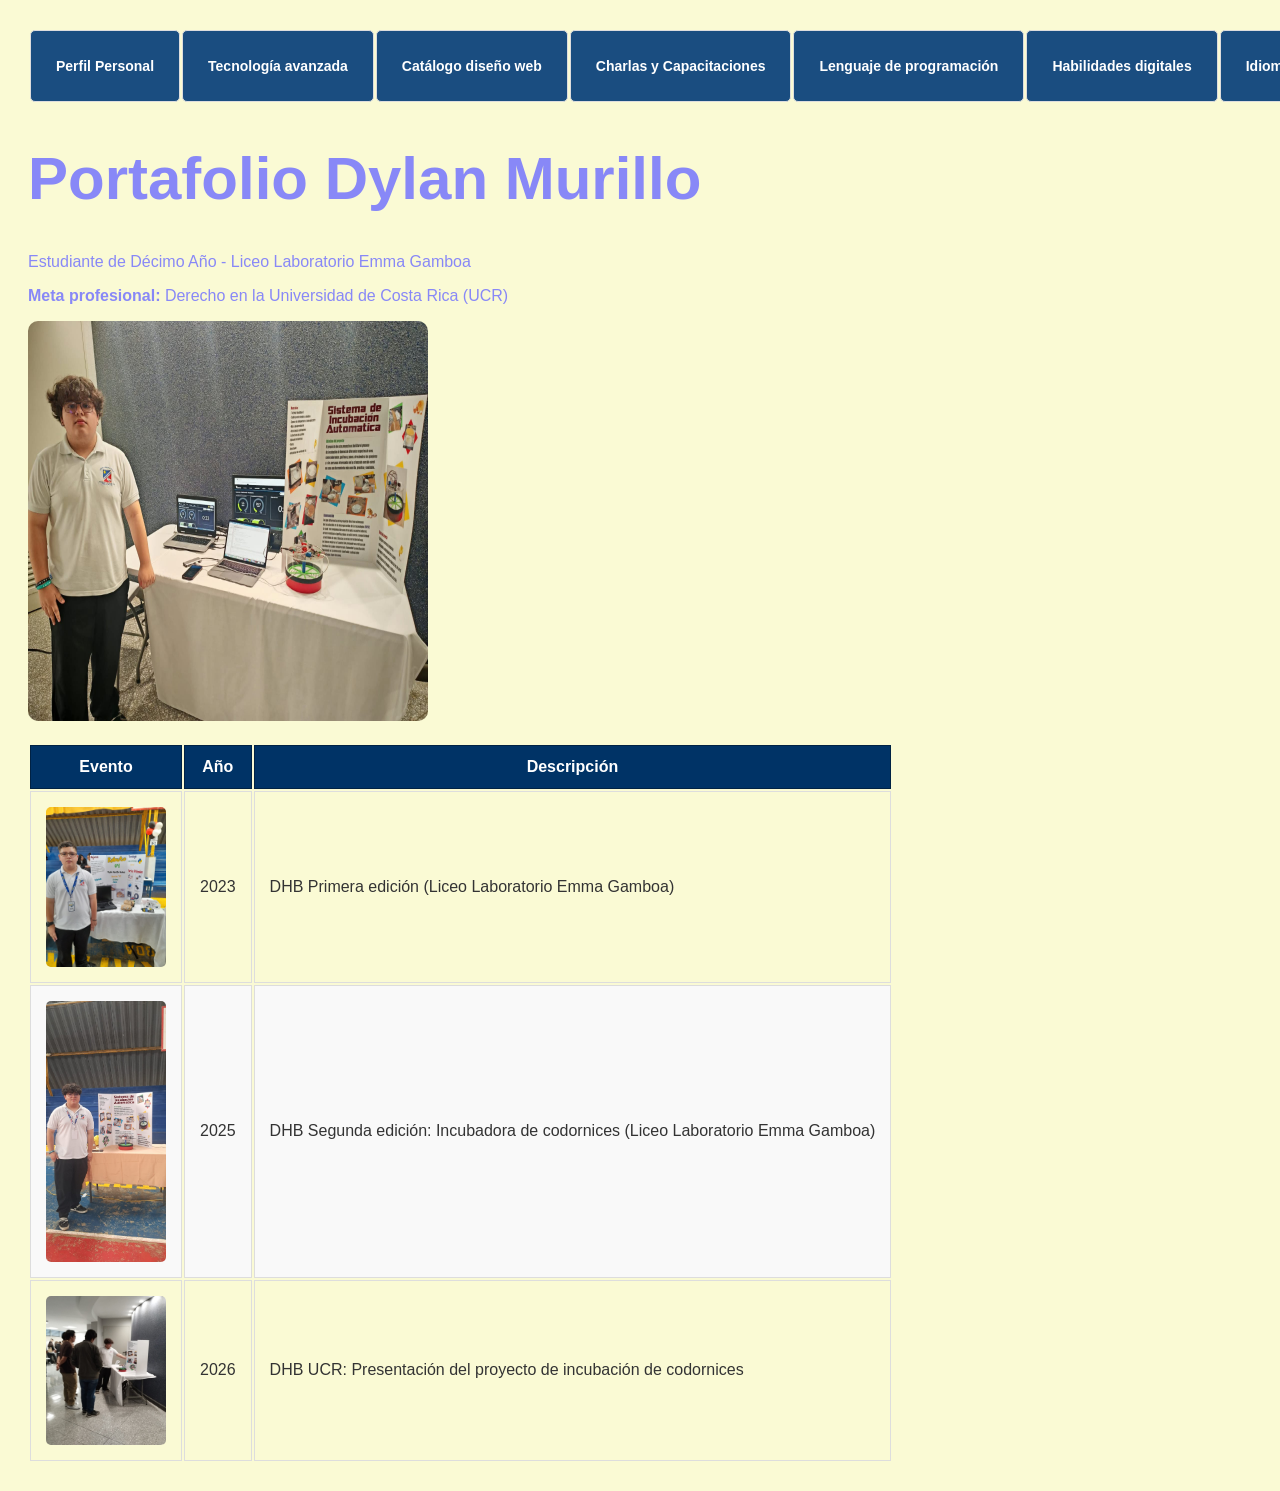
<file: index.html>
<!DOCTYPE html>
<html lang="es">
<head>
    <meta charset="UTF-8">
    <link rel="stylesheet" href="css/main.css">
    <title>Portafolio Personal</title>
</head>
<body>

<!-- Menú de navegación principal -->
<table class="tabla-menu">
  <tr>
    <td><a href="paginasportafolio/perfil.html">Perfil Personal</a></td>
    <td><a href="paginasportafolio/ta.html">Tecnología avanzada</a></td>
    <td><a href="paginasportafolio/cdw.html">Catálogo diseño web</a></td>
    <td><a href="paginasportafolio/cc.html">Charlas y Capacitaciones</a></td>
    <td><a href="paginasportafolio/lp.html">Lenguaje de programación</a></td>
    <td><a href="paginasportafolio/hd.html">Habilidades digitales</a></td>
    <td><a href="paginasportafolio/it.html">Idiomas y tecnologías</a></td>
    <td><a href="paginasportafolio/misproyectos.html">Mis proyectos</a></td>
    <td><a href="paginasportafolio/portafolio.html">Evidencias y portafolio</a></td>
  </tr>
</table>

<!-- Datos Personales de Portada -->
<h1>Portafolio Dylan Murillo</h1>
<p>Estudiante de Décimo Año - Liceo Laboratorio Emma Gamboa</p>
<p><strong>Meta profesional:</strong> Derecho en la Universidad de Costa Rica (UCR)</p>

<!-- Imagen de presentación principal -->
<img src="img/miniatura miniatura.jpeg" alt="Foto de portada" width="400" height="400">

<br><br>

<!-- Tabla de Evidencias de Robótica -->
<table>
    <thead>
        <tr>
            <th>Evento</th>
            <th>Año</th>
            <th>Descripción</th>
        </tr>
    </thead>
    <tbody>
        <tr>
            <td><img src="img/DHB1.jpeg" alt="DHB 2023"></td>
            <td>2023</td>
            <td>DHB Primera edición (Liceo Laboratorio Emma Gamboa)</td>
        </tr>
        <tr>
            <td><img src="img/DHB2.jpeg" alt="DHB 2025"></td>
            <td>2025</td>
            <td>DHB Segunda edición: Incubadora de codornices (Liceo Laboratorio Emma Gamboa)</td>
        </tr>
        <tr>
            <td><img src="img/DHBU.jpeg" alt="DHB UCR"></td>
            <td>2026</td>
            <td>DHB UCR: Presentación del proyecto de incubación de codornices</td>
        </tr>
    </tbody>
</table>

</body>
</html>
</file>
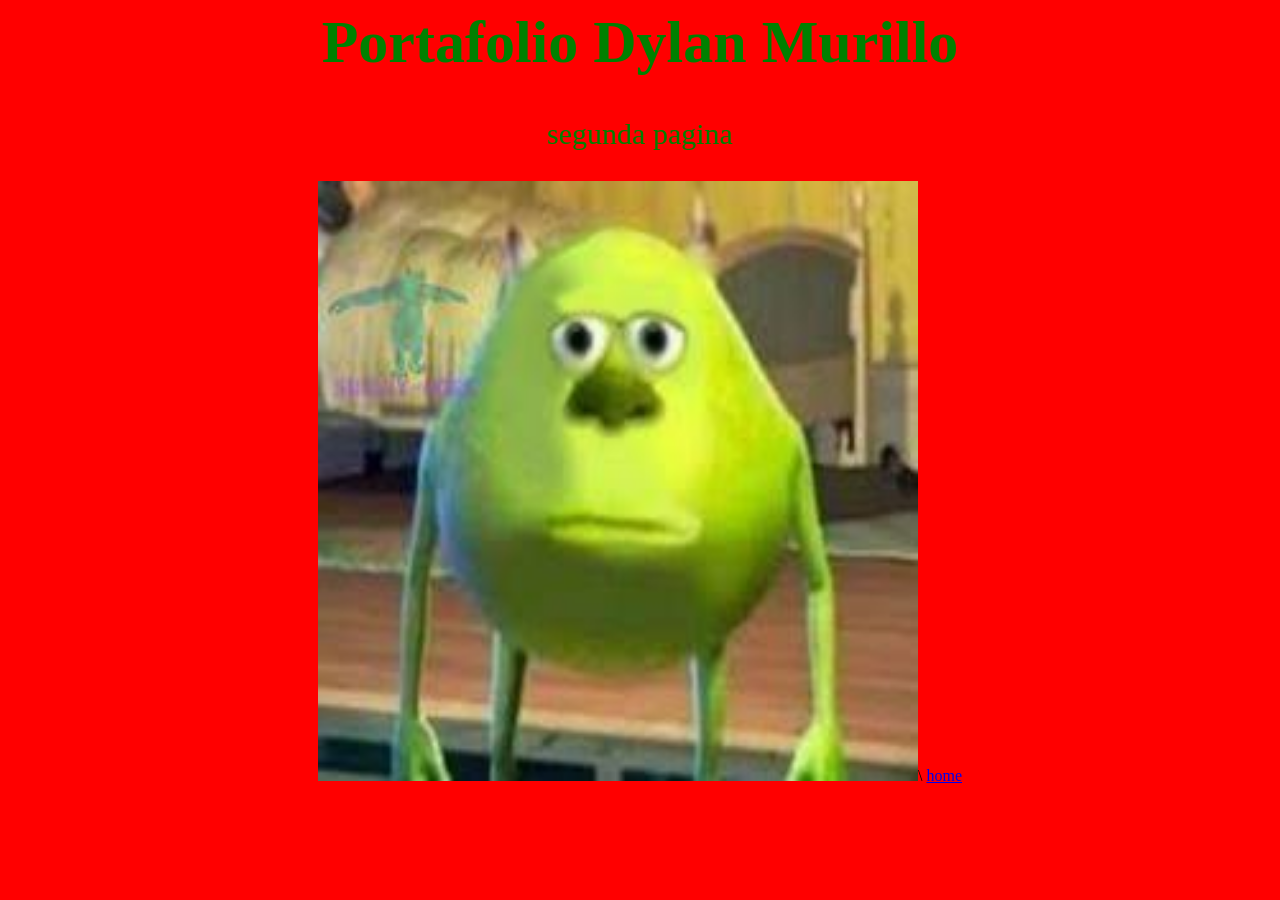
<file: pagina2.html>
<html>
<head>
  <link rel="stylesheet" href="css/2.css">
  <title>Portafolio personal</title>
</head>
<body>
  <h1> Portafolio Dylan Murillo </h1> 
</break>
  <p> segunda pagina  </p>
</break>
  <img src="img/hola.jpg">\
</break>
  <a href="index.html">home </a>
</body>

</html>
</file>
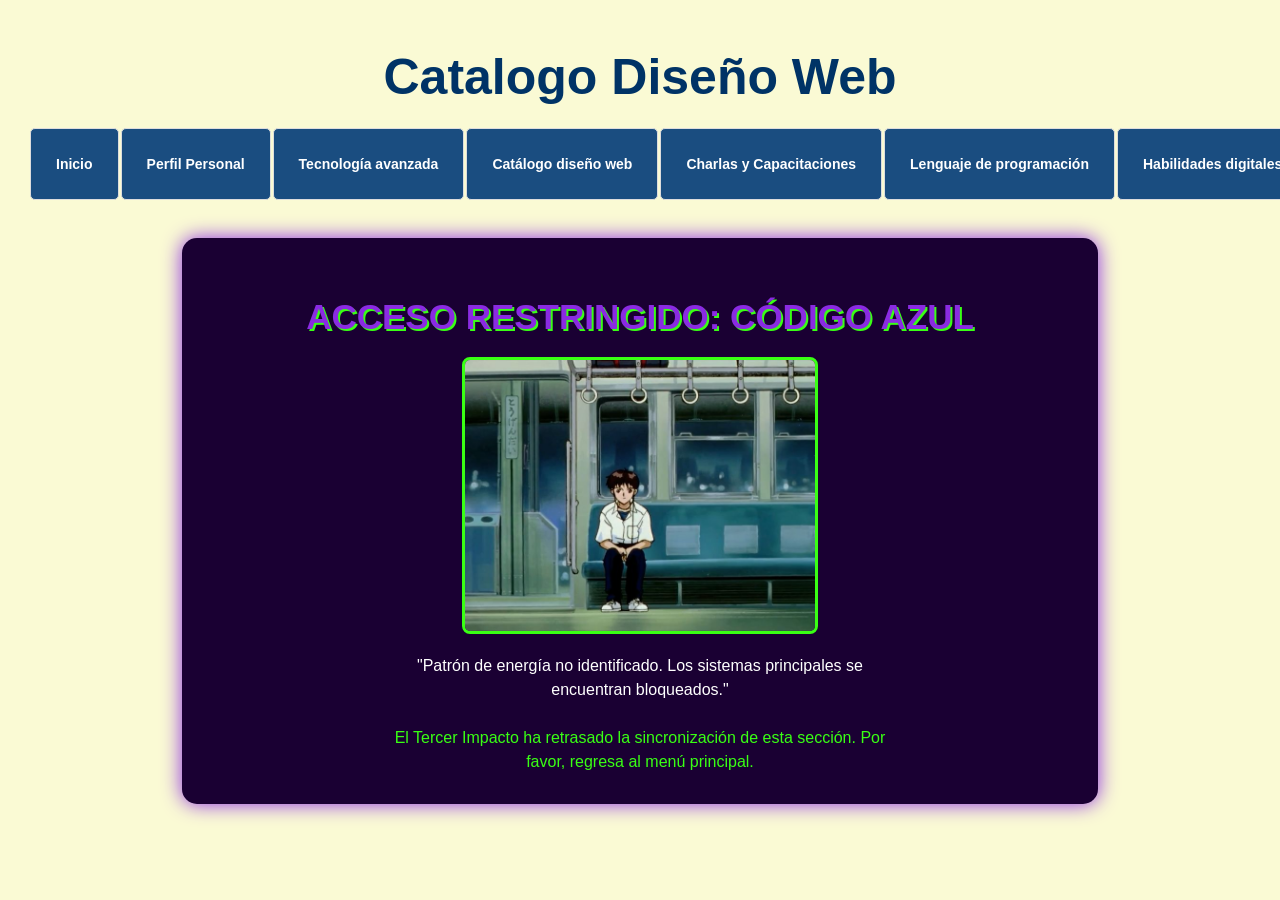
<file: paginasportafolio/cdw.html>
<!DOCTYPE html>
<html lang="es">
<head>
    <meta charset="UTF-8">
    <title>Sección Clasificada - NERV</title>
    <link rel="stylesheet" href="../css/main.css">
</head>
<body>

    <h1 style="color: #003366; font-family: 'Arial Black', sans-serif; font-size: 50px; text-align: center; margin-top: 20px; margin-bottom: 20px;">
        Catalogo Diseño Web
    </h1>

    <table class="tabla-menu">
        <tr>
            <td><a href="../index.html">Inicio</a></td>
            <td><a href="perfil.html">Perfil Personal</a></td>
            <td><a href="ta.html">Tecnología avanzada</a></td>
            <td><a href="cdw.html">Catálogo diseño web</a></td>
            <td><a href="cc.html">Charlas y Capacitaciones</a></td>
            <td><a href="lp.html">Lenguaje de programación</a></td>
            <td><a href="hd.html">Habilidades digitales</a></td>
            <td><a href="it.html">Idiomas y tecnologías</a></td>
            <td><a href="misproyectos.html">Mis proyectos</a></td>
            <td><a href="portafolio.html">Evidencias y portafolio</a></td>
        </tr>
    </table>

    <br><br>

    <div style="background-color: #1a0033; padding: 30px; border-radius: 15px; width: 70%; margin: 0 auto; box-shadow: 0 0 20px #8a2be2;">
        
        <h2 style="color: #8a2be2; font-family: 'Arial Black', sans-serif; font-size: 35px; margin-bottom: 20px; text-shadow: 2px 2px 0px #39ff14; text-align: center;">
            ACCESO RESTRINGIDO: CÓDIGO AZUL
        </h2>
        
        <img src="../img/shinji.jpg" alt="Shinji" style="width: 350px; height: auto; border: 3px solid #39ff14; border-radius: 8px; margin: 20px auto; display: block;">
        
        <p style="color: #ffffff; font-size: 16px; font-family: Arial, sans-serif; max-width: 500px; margin: 0 auto; line-height: 1.5; text-align: center;">
            "Patrón de energía no identificado. Los sistemas principales se encuentran bloqueados."
            <br><br>
            <span style="color: #39ff14;">El Tercer Impacto ha retrasado la sincronización de esta sección. Por favor, regresa al menú principal.</span>
        </p>

    </div>

</body>
</html>
</file>
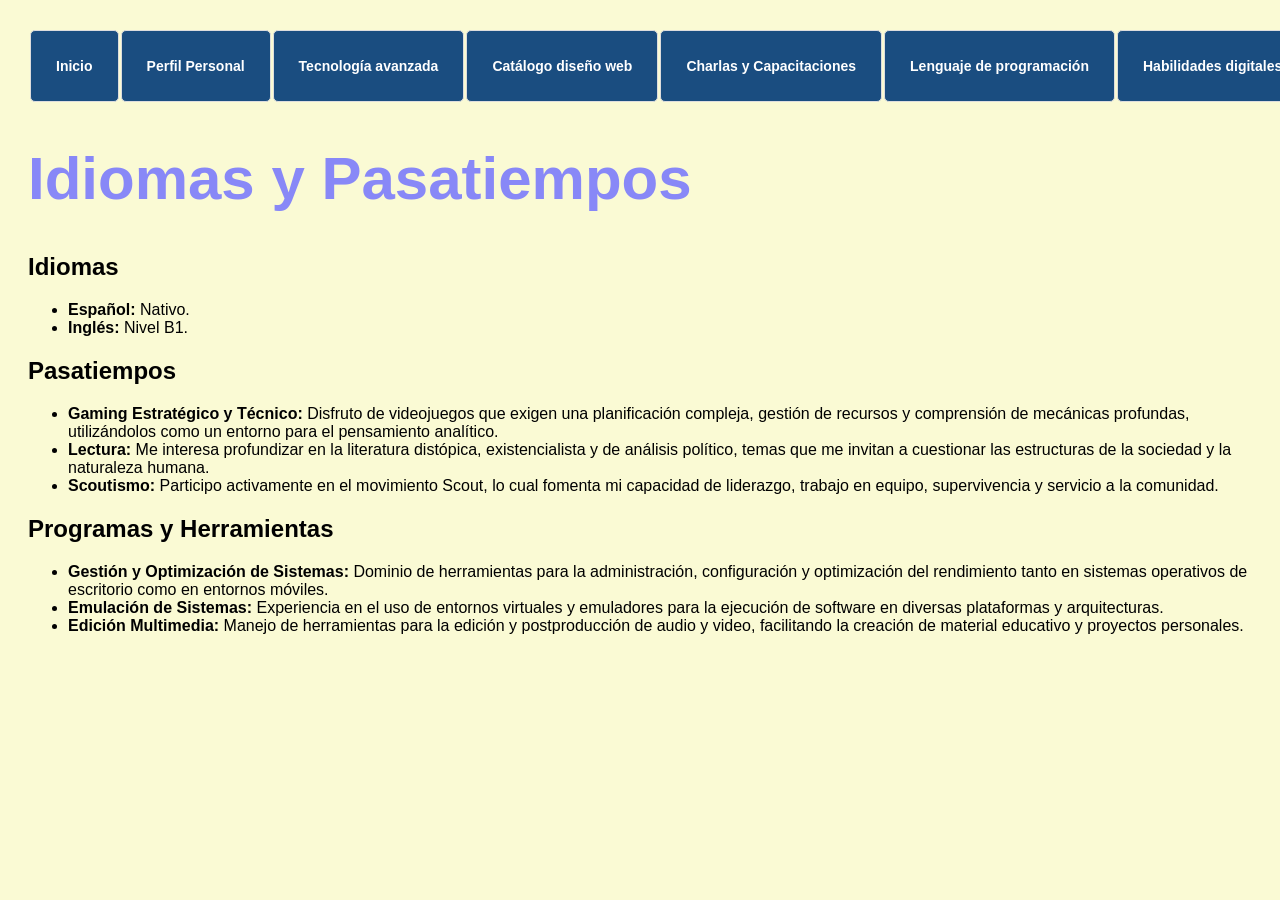
<file: paginasportafolio/it.html>
<!DOCTYPE html>
<html lang="es">
<head>
    <meta charset="UTF-8">
    <link rel="stylesheet" href="../css/main.css">
    <title>Idiomas y Tecnologías</title>
</head>
<body>
    
    <table class="tabla-menu">
      <tr>
        <td><a href="../index.html">Inicio</a></td>
        <td><a href="perfil.html">Perfil Personal</a></td>
        <td><a href="ta.html">Tecnología avanzada</a></td>
        <td><a href="cdw.html">Catálogo diseño web</a></td>
        <td><a href="cc.html">Charlas y Capacitaciones</a></td>
        <td><a href="lp.html">Lenguaje de programación</a></td>
        <td><a href="hd.html">Habilidades digitales</a></td>
        <td><a href="it.html">Idiomas y tecnologías</a></td>
        <td><a href="misproyectos.html">Mis proyectos</a></td>
        <td><a href="portafolio.html">Evidencias y portafolio</a></td>
      </tr>
    </table>

    <h1>Idiomas y Pasatiempos</h1>
    
    <h2>Idiomas</h2>
    <ul>
        <li><strong>Español:</strong> Nativo.</li>
        <li><strong>Inglés:</strong> Nivel B1.</li>
    </ul>

    <h2>Pasatiempos</h2>
    <ul>
        <li><strong>Gaming Estratégico y Técnico:</strong> Disfruto de videojuegos que exigen una planificación compleja, gestión de recursos y comprensión de mecánicas profundas, utilizándolos como un entorno para el pensamiento analítico.</li>
        <li><strong>Lectura:</strong> Me interesa profundizar en la literatura distópica, existencialista y de análisis político, temas que me invitan a cuestionar las estructuras de la sociedad y la naturaleza humana.</li>
        <li><strong>Scoutismo:</strong> Participo activamente en el movimiento Scout, lo cual fomenta mi capacidad de liderazgo, trabajo en equipo, supervivencia y servicio a la comunidad.</li>
    </ul>

    <h2>Programas y Herramientas</h2>
    <ul>
        <li><strong>Gestión y Optimización de Sistemas:</strong> Dominio de herramientas para la administración, configuración y optimización del rendimiento tanto en sistemas operativos de escritorio como en entornos móviles.</li>
        <li><strong>Emulación de Sistemas:</strong> Experiencia en el uso de entornos virtuales y emuladores para la ejecución de software en diversas plataformas y arquitecturas.</li>
        <li><strong>Edición Multimedia:</strong> Manejo de herramientas para la edición y postproducción de audio y video, facilitando la creación de material educativo y proyectos personales.</li>
    </ul>
</body>
</html>
</file>
<file: css/main.css>
body {
    background-color: #FAFAD4;
    font-family: Arial, sans-serif;
    padding: 20px; /* Le da un margen interno a toda la página para que el texto no pegue con los bordes */
}

h1 {
    color: #8888F7;
    font-size: 60px;
}

p {
    color: #8888F7;
}

img {
    width: 400px;
    height: 400px;
    border-radius: 10px;
}

tabla-menu {
    margin: 20px auto;         /* Centra la barra en la pantalla */
    border-collapse: separate; 
    border-spacing: 8px;       /* Espacio entre cada pestaña */
    background-color: #003366; /* Fondo azul oscuro para toda la barra */
    padding: 10px;
    border-radius: 8px;
    width: 95%;                /* Ocupa casi todo el ancho de la pantalla */
}
/* Cada celda se comporta como una pestaña */
.tabla-menu td {
    background-color: #1a4d80; /* Un azul un poco más claro para que resalten los botones */
    border-radius: 5px;        
    height: 40px;              /* Alto de la barra */
    vertical-align: middle;    
}

/* Estilo del texto */
.tabla-menu td a {
    color: white;
    text-decoration: none;
    font-weight: bold;
    font-size: 14px;           /* Letra un poco más pequeña para que quepa bien todo */
    display: block;            
    padding: 0 10px;           /* Margen interno a los lados del texto */
    line-height: 40px;         
    white-space: nowrap;       /* Evita que el texto se parta en dos renglones */
}

/* Efecto al pasar el cursor */
.tabla-menu td:hover {
    background-color: #0AAAF7; /* Tu azul brillante */
}
    background-color: #0AAAF7; /* Cambia al azul brillante */
}
/* === ESTILO PARA LA TABLA DE EVIDENCIAS (ROBÓTICA) === */
table {
    width: 85%;                 /* Hace que la tabla abarque buena parte de la pantalla */
    margin: 30px auto;          /* Centra la tabla y la separa de los elementos de arriba */
    background-color: white;    /* Evita que sea transparente; ahora tendrá fondo blanco limpio */
    border-collapse: collapse;  /* Une las líneas de los bordes para que se vea profesional */
    box-shadow: 0 4px 8px rgba(0, 0, 0, 0.05); /* Le da una sombra muy suave y moderna */
}

/* Estilo para los títulos de la tabla (Evento, Día, Descripción) */
table th {
    background-color: #003366;  /* El mismo azul oscuro de tu menú */
    color: white;               /* Texto blanco para que resalte */
    padding: 12px;
    font-size: 16px;
    border: 1px solid #002244;  /* Borde oscuro para definir las celdas de arriba */
}

/* Estilo para las celdas de contenido (Donde van las fotos y los textos) */
table td {
    padding: 15px;
    color: #333333;             /* Texto gris oscuro, más fácil de leer que el negro puro */
    border: 1px solid #dddddd;  /* Pone las líneas divisorias grises que le faltaban */
    vertical-align: middle;     /* Centra el texto y las imágenes verticalmente */
}

/* Control para las imágenes de evidencia dentro de la tabla */
table td img {
    width: 120px;               /* Controla el tamaño de la foto para que no estire la tabla */
    height: auto;               /* Mantiene la proporción original de la foto */
    border-radius: 5px;         /* Redondea un poquito las esquinas de tus fotos */
    display: block;
    margin: 0 auto;             /* Centra la imagen dentro de su celda */
}

/* Opcional: Hace que las filas intercaladas tengan un fondo gris muy clarito */
table tr:nth-child(even) {
    background-color: #f9f9f9;
}
</file>
<file: css/2.css>
body{
background-color: red;
text-align:center;
}

h1{
color:green;
font-size:60px;
}

p{
color:green;
font-size:30px;
}

img{
width:600px;
height:600px;
}
</file>
